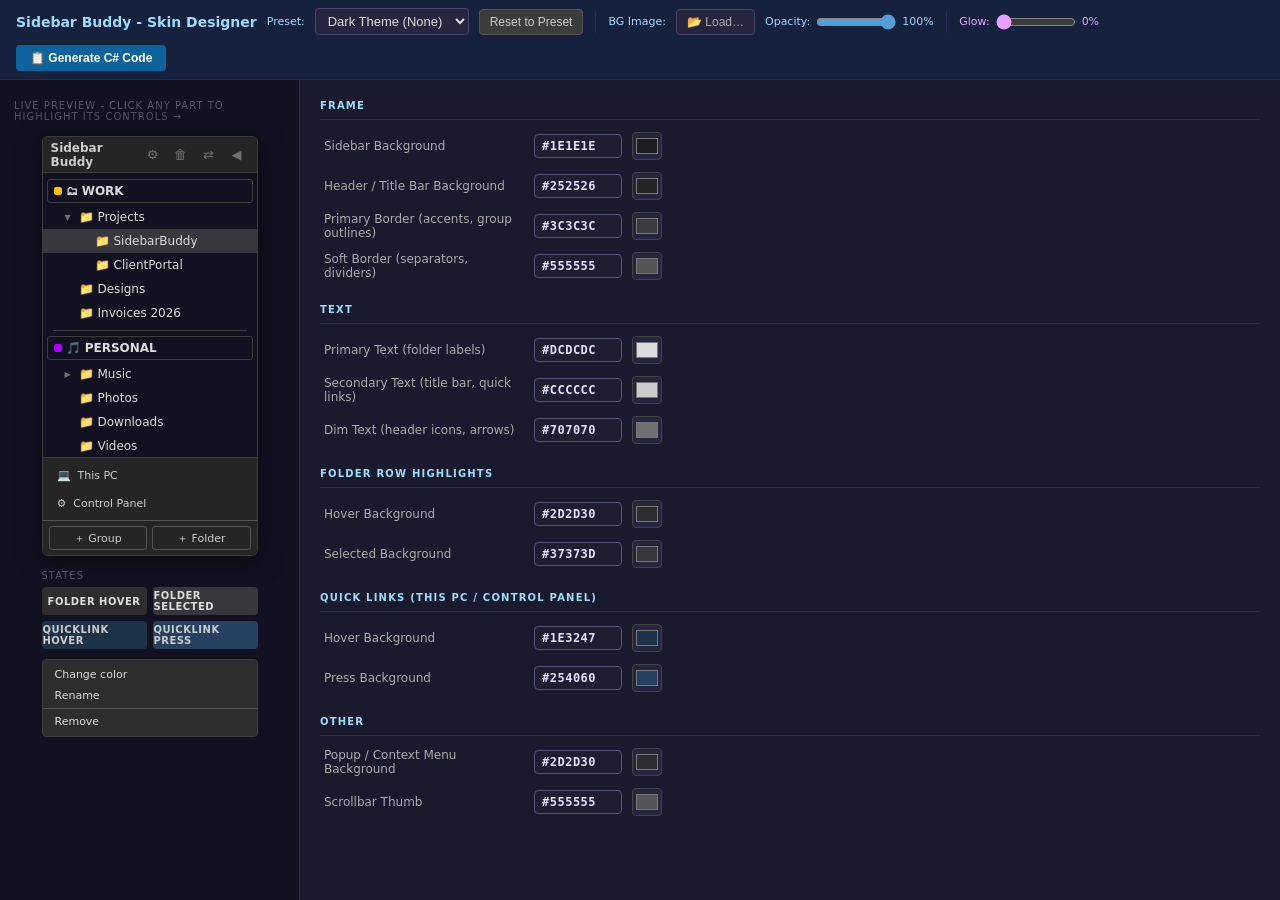
<file: site/skin-designer.html>
<!DOCTYPE html>
<html lang="en">
<head>
<meta charset="UTF-8">
<meta name="viewport" content="width=device-width, initial-scale=1.0">
<title>Sidebar Buddy - Skin Designer</title>
<style>
  *, *::before, *::after { box-sizing: border-box; margin: 0; padding: 0; }

  body {
    font-family: 'Segoe UI', system-ui, sans-serif;
    background: #1a1a2e;
    color: #dcdcdc;
    height: 100vh;
    display: flex;
    flex-direction: column;
    overflow: hidden;
  }

  /* ── Top bar ─────────────────────────────────────────────────── */
  .topbar {
    background: #16213e;
    border-bottom: 1px solid #0f3460;
    padding: 8px 16px;
    display: flex;
    align-items: center;
    gap: 10px;
    flex-shrink: 0;
    flex-wrap: wrap;
  }
  .topbar h1 { font-size: 14px; font-weight: 600; color: #9cdcfe; white-space: nowrap; }
  .topbar select {
    background: #252540;
    color: #dcdcdc;
    border: 1px solid #444466;
    border-radius: 4px;
    padding: 4px 8px;
    font-size: 13px;
    cursor: pointer;
  }
  .topbar select:focus { outline: 2px solid #569cd6; }
  .topbar label { font-size: 11px; color: #9cdcfe; white-space: nowrap; }
  .topbar-sep { width: 1px; height: 22px; background: #2a2a50; flex-shrink: 0; margin: 0 2px; }
  .topbar .spacer { flex: 1; min-width: 4px; }
  .btn-export {
    background: #0e639c;
    color: #fff;
    border: none;
    border-radius: 4px;
    padding: 6px 14px;
    font-size: 12px;
    cursor: pointer;
    font-weight: 600;
    white-space: nowrap;
  }
  .btn-export:hover { background: #1177bb; }
  .btn-reset {
    background: #3c3c3c;
    color: #ccc;
    border: 1px solid #555;
    border-radius: 4px;
    padding: 5px 10px;
    font-size: 12px;
    cursor: pointer;
    white-space: nowrap;
  }
  .btn-reset:hover { background: #505050; }
  .btn-image {
    background: #252540;
    color: #aaa;
    border: 1px solid #444466;
    border-radius: 4px;
    padding: 5px 10px;
    font-size: 12px;
    cursor: pointer;
    white-space: nowrap;
  }
  .btn-image:hover { background: #303050; color: #ddd; }
  .slider-group { display: flex; align-items: center; gap: 6px; }
  .slider-group input[type=range] {
    width: 80px;
    cursor: pointer;
    accent-color: #569cd6;
  }
  .slider-group input[type=range].glow-range { accent-color: #e8a0ff; }
  .slider-val { font-size: 11px; color: #9cdcfe; min-width: 32px; font-variant-numeric: tabular-nums; }
  .slider-val.glow-val { color: #e8a0ff; }

  /* ── Main layout ─────────────────────────────────────────────── */
  .main {
    display: flex;
    flex: 1;
    overflow: hidden;
  }

  /* ── Preview panel ───────────────────────────────────────────── */
  .preview-col {
    width: 300px;
    flex-shrink: 0;
    background: #111122;
    border-right: 1px solid #2a2a50;
    display: flex;
    flex-direction: column;
    align-items: center;
    padding: 20px 14px;
    gap: 14px;
    overflow-y: auto;
  }
  .preview-label {
    font-size: 10px;
    text-transform: uppercase;
    letter-spacing: 1px;
    color: #556;
    align-self: flex-start;
  }

  /* ── Sidebar mock ────────────────────────────────────────────── */
  .sidebar-mock {
    width: 216px;
    height: 420px;
    border-radius: 6px;
    border: 1px solid var(--border);
    box-shadow: 0 4px 24px rgba(0,0,0,0.5);
    font-size: 12px;
    user-select: none;
    display: flex;
    flex-direction: column;
    overflow: hidden;
    flex-shrink: 0;
  }

  /* Header */
  .mock-header {
    background: var(--headerBg);
    border-bottom: 1px solid var(--border);
    padding: 0 8px;
    height: 36px;
    display: flex;
    align-items: center;
    gap: 4px;
    flex-shrink: 0;
    position: relative;
    z-index: 2;
    cursor: pointer;
  }
  .mock-title {
    flex: 1;
    color: var(--secondaryText);
    font-weight: 600;
    font-size: 12px;
    cursor: pointer;
  }
  .mock-icon-btn {
    width: 24px;
    height: 24px;
    display: flex;
    align-items: center;
    justify-content: center;
    color: var(--dimText);
    border-radius: 4px;
    cursor: pointer;
    font-size: 13px;
  }
  .mock-icon-btn:hover { background: var(--itemHover); color: var(--primaryText); }

  /* Body */
  .mock-body {
    flex: 1;
    display: flex;
    flex-direction: column;
    position: relative;
    overflow: hidden;
    background-size: cover;
    background-position: center;
    background-repeat: no-repeat;
    cursor: pointer;
  }

  /* Color overlay - sits between the bg image and the content */
  .mock-bg-overlay {
    position: absolute;
    inset: 0;
    background: var(--sidebarBg);
    pointer-events: none;
    z-index: 0;
    transition: opacity 0.1s;
  }

  .mock-tree {
    flex: 1;
    overflow-y: scroll;
    padding: 4px 0;
    position: relative;
    z-index: 1;
  }
  /* Custom thin scrollbar */
  .mock-tree::-webkit-scrollbar { width: 6px; }
  .mock-tree::-webkit-scrollbar-track { background: transparent; }
  .mock-tree::-webkit-scrollbar-thumb { background: var(--scrollThumb); border-radius: 3px; }
  .mock-tree::-webkit-scrollbar-thumb:hover { background: var(--secondaryText); }

  /* Tree rows */
  .tree-row {
    display: flex;
    align-items: center;
    height: 24px;
    padding: 0 6px;
    cursor: pointer;
    color: var(--primaryText);
    gap: 4px;
    position: relative;
  }
  .tree-row:hover { background: var(--itemHover); }
  .tree-row.selected { background: var(--itemSelect); }
  .tree-row .indent { display: inline-block; width: 12px; flex-shrink: 0; }
  .tree-row .arrow { font-size: 8px; color: var(--dimText); flex-shrink: 0; width: 10px; cursor: pointer; }
  .tree-row .icon { flex-shrink: 0; font-size: 12px; }
  .tree-row .name { flex: 1; overflow: hidden; text-overflow: ellipsis; white-space: nowrap; cursor: pointer; }

  /* Group row */
  .tree-row.group {
    font-weight: 700;
    border: 1px solid var(--border);
    border-radius: 3px;
    margin: 2px 4px;
    padding: 0 6px;
    background: transparent;
    color: var(--primaryText);
    cursor: pointer;
  }
  .tree-row.group:hover { border-color: var(--borderSoft); background: var(--itemHover); }
  .group-pill {
    width: 8px;
    height: 8px;
    border-radius: 2px;
    background: #FFC000;
    flex-shrink: 0;
  }

  /* Divider between sections */
  .tree-divider {
    height: 1px;
    background: var(--borderSoft);
    margin: 5px 10px;
    opacity: 0.6;
    cursor: pointer;
  }
  .tree-divider:hover { opacity: 1; }

  /* Quick links bar */
  .mock-quicklinks {
    background: var(--headerBg);
    border-top: 1px solid var(--border);
    padding: 4px 6px;
    display: flex;
    flex-direction: column;
    gap: 2px;
    flex-shrink: 0;
    position: relative;
    z-index: 2;
  }
  .quicklink-btn {
    display: flex;
    align-items: center;
    gap: 6px;
    height: 26px;
    padding: 0 8px;
    border-radius: 3px;
    cursor: pointer;
    color: var(--secondaryText);
    font-size: 11px;
  }
  .quicklink-btn:hover { background: var(--quickLinkHover); }
  .quicklink-btn:active { background: var(--quickLinkPress); }

  /* Footer: +Group / +Folder buttons */
  .mock-footer {
    background: var(--headerBg);
    border-top: 1px solid var(--borderSoft);
    padding: 5px 6px;
    display: flex;
    gap: 5px;
    flex-shrink: 0;
    position: relative;
    z-index: 2;
  }
  .mock-add-btn {
    flex: 1;
    height: 24px;
    background: transparent;
    border: 1px solid var(--borderSoft);
    border-radius: 3px;
    color: var(--secondaryText);
    font-size: 11px;
    cursor: pointer;
    display: flex;
    align-items: center;
    justify-content: center;
    gap: 3px;
  }
  .mock-add-btn:hover { background: var(--itemHover); color: var(--primaryText); }

  /* ── States demo ──────────────────────────────────────────────── */
  .demo-section {
    width: 216px;
  }
  .demo-section .demo-label {
    font-size: 10px;
    color: #556;
    text-transform: uppercase;
    letter-spacing: 1px;
    margin-bottom: 6px;
  }
  .demo-grid {
    display: grid;
    grid-template-columns: 1fr 1fr;
    gap: 6px;
  }
  .demo-chip {
    height: 28px;
    border-radius: 4px;
    display: flex;
    align-items: center;
    justify-content: center;
    font-size: 10px;
    font-weight: 600;
    text-transform: uppercase;
    letter-spacing: 0.5px;
    border: 1px solid transparent;
    cursor: pointer;
  }
  .demo-chip.hover    { background: var(--itemHover);      color: var(--primaryText); }
  .demo-chip.select   { background: var(--itemSelect);     color: var(--primaryText); }
  .demo-chip.ql-hover { background: var(--quickLinkHover); color: var(--secondaryText); }
  .demo-chip.ql-press { background: var(--quickLinkPress); color: var(--secondaryText); }

  /* Popup demo */
  .demo-popup {
    background: var(--popupBg);
    border: 1px solid var(--border);
    border-radius: 4px;
    padding: 4px 0;
    margin-top: 6px;
    cursor: pointer;
  }
  .popup-item {
    padding: 4px 12px;
    font-size: 11px;
    color: var(--primaryText);
    cursor: pointer;
  }
  .popup-item:hover { background: var(--itemHover); }
  .popup-sep { height: 1px; background: var(--borderSoft); margin: 2px 0; }

  /* ── Controls panel ──────────────────────────────────────────── */
  .controls-col {
    flex: 1;
    overflow-y: auto;
    padding: 16px 20px;
    display: flex;
    flex-direction: column;
    gap: 0;
  }

  .section-header {
    font-size: 10px;
    font-weight: 700;
    text-transform: uppercase;
    letter-spacing: 1.2px;
    color: #9cdcfe;
    padding: 14px 0 8px;
    border-bottom: 1px solid #2a2a50;
    margin-bottom: 10px;
  }
  .section-header:first-child { padding-top: 4px; }

  .row {
    display: flex;
    align-items: center;
    gap: 10px;
    margin-bottom: 8px;
    border-radius: 4px;
    padding: 2px 4px;
    transition: background 0.15s;
  }
  .row label {
    font-size: 12px;
    color: #aaa;
    width: 200px;
    flex-shrink: 0;
  }

  /* Hex input is the primary entry - larger, monospace, prominent */
  .hex-input {
    width: 88px;
    background: #1e1e30;
    color: #e0e0ff;
    border: 1.5px solid #555577;
    border-radius: 4px;
    padding: 4px 7px;
    font-size: 12px;
    font-family: 'Cascadia Code', 'Consolas', monospace;
    font-weight: 600;
    letter-spacing: 0.5px;
  }
  .hex-input:focus { outline: 2px solid #569cd6; border-color: #569cd6; }

  .row input[type=color] {
    width: 30px;
    height: 28px;
    border: 1px solid #444;
    border-radius: 4px;
    cursor: pointer;
    padding: 1px;
    background: #252540;
    flex-shrink: 0;
  }

  /* Flash animation for click-to-highlight */
  @keyframes ctrlFlash {
    0%   { background: transparent; }
    20%  { background: rgba(255, 200, 0, 0.28); }
    100% { background: transparent; }
  }
  .row.flash { animation: ctrlFlash 0.7s ease-out; }

  /* ── Export modal ────────────────────────────────────────────── */
  .modal-overlay {
    display: none;
    position: fixed;
    inset: 0;
    background: rgba(0,0,0,0.75);
    z-index: 100;
    align-items: center;
    justify-content: center;
  }
  .modal-overlay.open { display: flex; }
  .modal {
    background: #1e1e2e;
    border: 1px solid #444466;
    border-radius: 8px;
    width: 680px;
    max-width: 95vw;
    max-height: 85vh;
    display: flex;
    flex-direction: column;
  }
  .modal-head {
    padding: 14px 16px;
    border-bottom: 1px solid #333355;
    display: flex;
    align-items: center;
    gap: 10px;
  }
  .modal-head h2 { font-size: 14px; font-weight: 600; flex: 1; }
  .modal-close {
    background: none;
    border: none;
    color: #888;
    cursor: pointer;
    font-size: 18px;
    line-height: 1;
    padding: 0 4px;
  }
  .modal-close:hover { color: #ddd; }
  .modal-body {
    flex: 1;
    overflow-y: auto;
    padding: 14px 16px;
  }
  .modal-body pre {
    background: #0d0d1a;
    border: 1px solid #333355;
    border-radius: 4px;
    padding: 12px;
    font-family: 'Cascadia Code', 'Consolas', monospace;
    font-size: 12px;
    color: #c8e6ff;
    white-space: pre-wrap;
    word-break: break-all;
  }
  .modal-foot {
    padding: 12px 16px;
    border-top: 1px solid #333355;
    display: flex;
    gap: 10px;
    justify-content: flex-end;
  }
  .btn-copy {
    background: #0e639c;
    color: #fff;
    border: none;
    border-radius: 4px;
    padding: 6px 16px;
    font-size: 13px;
    cursor: pointer;
    font-weight: 600;
  }
  .btn-copy:hover { background: #1177bb; }
  .btn-copy.copied { background: #3a7a3a; }
</style>
</head>
<body>

<!-- ── Top bar ──────────────────────────────────────────────────── -->
<div class="topbar">
  <h1>Sidebar Buddy - Skin Designer</h1>
  <label>Preset:</label>
  <select id="presetSelect" onchange="loadPreset(this.value)">
    <option value="DarkTheme">Dark Theme (None)</option>
    <option value="LightTheme">Light Theme (None)</option>
    <option value="FrostedGlass">Frosted Glass</option>
    <option value="Mica">Mica</option>
    <option value="NeonCyber">Neon Cyber</option>
    <option value="Terminal">Terminal</option>
    <option value="Paper">Paper</option>
    <option value="Synthwave">Synthwave</option>
    <option value="BrushedMetal">Brushed Metal</option>
    <option value="HighContrast">High Contrast</option>
    <option value="Clear">Clear</option>
  </select>
  <button class="btn-reset" onclick="loadPreset(document.getElementById('presetSelect').value)">Reset to Preset</button>

  <div class="topbar-sep"></div>

  <label>BG Image:</label>
  <button class="btn-image" onclick="document.getElementById('bgFileInput').click()">📂 Load…</button>
  <input type="file" id="bgFileInput" accept="image/*" style="display:none" onchange="loadBgImage(this)">
  <button class="btn-image" id="clearBgBtn" onclick="clearBgImage()" style="display:none">✕ Clear</button>

  <div class="slider-group">
    <label>Opacity:</label>
    <input type="range" id="bgOpacityRange" min="0" max="100" value="100" oninput="setBgOpacity(this.value)">
    <span class="slider-val" id="bgOpacityVal">100%</span>
  </div>

  <div class="topbar-sep"></div>

  <div class="slider-group">
    <label style="color:#e8a0ff">Glow:</label>
    <input type="range" class="glow-range" id="glowRange" min="0" max="100" value="0" oninput="setGlowIntensity(this.value)">
    <span class="slider-val glow-val" id="glowVal">0%</span>
  </div>

  <div class="spacer"></div>
  <button class="btn-export" onclick="openExport()">📋 Generate C# Code</button>
</div>

<!-- ── Main ─────────────────────────────────────────────────────── -->
<div class="main">

  <!-- Preview -->
  <div class="preview-col">
    <div class="preview-label">Live Preview - click any part to highlight its controls →</div>

    <div class="sidebar-mock">
      <!-- Header -->
      <div class="mock-header" onclick="highlightCtrl('headerBg')" title="→ Header Background">
        <span class="mock-title" onclick="event.stopPropagation(); highlightCtrl('secondaryText')" title="→ Secondary Text">Sidebar Buddy</span>
        <div class="mock-icon-btn" onclick="event.stopPropagation(); highlightCtrl('dimText')" title="→ Dim Text">⚙</div>
        <div class="mock-icon-btn" onclick="event.stopPropagation(); highlightCtrl('dimText')">🗑</div>
        <div class="mock-icon-btn" onclick="event.stopPropagation(); highlightCtrl('dimText')">⇄</div>
        <div class="mock-icon-btn" onclick="event.stopPropagation(); highlightCtrl('dimText')">◀</div>
      </div>
      <!-- Body -->
      <div class="mock-body" id="mockBody" onclick="highlightCtrl('sidebarBg')" title="→ Sidebar Background">
        <!-- bg image sits on the element itself; this overlay is the color layer -->
        <div class="mock-bg-overlay" id="bgOverlay"></div>

        <div class="mock-tree">
          <!-- Group: Work -->
          <div class="tree-row group" onclick="event.stopPropagation(); highlightCtrl('border')" title="→ Primary Border">
            <div class="group-pill"></div>
            <span class="name" onclick="event.stopPropagation(); highlightCtrl('primaryText')" title="→ Primary Text">🗂 WORK</span>
          </div>
          <div class="tree-row" onclick="event.stopPropagation(); highlightCtrl('itemHover')" title="→ Hover Background">
            <div class="indent"></div>
            <span class="arrow" onclick="event.stopPropagation(); highlightCtrl('dimText')" title="→ Dim Text">▼</span>
            <span class="icon">📁</span>
            <span class="name" onclick="event.stopPropagation(); highlightCtrl('primaryText')" title="→ Primary Text">Projects</span>
          </div>
          <div class="tree-row selected" onclick="event.stopPropagation(); highlightCtrl('itemSelect')" title="→ Selected Background">
            <div class="indent"></div>
            <div class="indent"></div>
            <span class="arrow"> </span>
            <span class="icon">📁</span>
            <span class="name" onclick="event.stopPropagation(); highlightCtrl('primaryText')">SidebarBuddy</span>
          </div>
          <div class="tree-row" onclick="event.stopPropagation(); highlightCtrl('itemHover')">
            <div class="indent"></div>
            <div class="indent"></div>
            <span class="arrow"> </span>
            <span class="icon">📁</span>
            <span class="name" onclick="event.stopPropagation(); highlightCtrl('primaryText')">ClientPortal</span>
          </div>
          <div class="tree-row" onclick="event.stopPropagation(); highlightCtrl('itemHover')">
            <div class="indent"></div>
            <span class="arrow"> </span>
            <span class="icon">📁</span>
            <span class="name" onclick="event.stopPropagation(); highlightCtrl('primaryText')">Designs</span>
          </div>
          <div class="tree-row" onclick="event.stopPropagation(); highlightCtrl('itemHover')">
            <div class="indent"></div>
            <span class="arrow"> </span>
            <span class="icon">📁</span>
            <span class="name" onclick="event.stopPropagation(); highlightCtrl('primaryText')">Invoices 2026</span>
          </div>

          <div class="tree-divider" onclick="event.stopPropagation(); highlightCtrl('borderSoft')" title="→ Soft Border (divider)"></div>

          <!-- Group: Personal -->
          <div class="tree-row group" onclick="event.stopPropagation(); highlightCtrl('border')" title="→ Primary Border">
            <div class="group-pill" style="background:#AA00FF"></div>
            <span class="name" onclick="event.stopPropagation(); highlightCtrl('primaryText')">🎵 PERSONAL</span>
          </div>
          <div class="tree-row" onclick="event.stopPropagation(); highlightCtrl('itemHover')">
            <div class="indent"></div>
            <span class="arrow" onclick="event.stopPropagation(); highlightCtrl('dimText')">▶</span>
            <span class="icon">📁</span>
            <span class="name" onclick="event.stopPropagation(); highlightCtrl('primaryText')">Music</span>
          </div>
          <div class="tree-row" onclick="event.stopPropagation(); highlightCtrl('itemHover')">
            <div class="indent"></div>
            <span class="arrow"> </span>
            <span class="icon">📁</span>
            <span class="name" onclick="event.stopPropagation(); highlightCtrl('primaryText')">Photos</span>
          </div>
          <div class="tree-row" onclick="event.stopPropagation(); highlightCtrl('itemHover')">
            <div class="indent"></div>
            <span class="arrow"> </span>
            <span class="icon">📁</span>
            <span class="name" onclick="event.stopPropagation(); highlightCtrl('primaryText')">Downloads</span>
          </div>
          <div class="tree-row" onclick="event.stopPropagation(); highlightCtrl('itemHover')">
            <div class="indent"></div>
            <span class="arrow"> </span>
            <span class="icon">📁</span>
            <span class="name" onclick="event.stopPropagation(); highlightCtrl('primaryText')">Videos</span>
          </div>

          <div class="tree-divider" onclick="event.stopPropagation(); highlightCtrl('borderSoft')" title="→ Soft Border (divider)"></div>

          <!-- Group: Archive -->
          <div class="tree-row group" onclick="event.stopPropagation(); highlightCtrl('border')" title="→ Primary Border">
            <div class="group-pill" style="background:#22aa55"></div>
            <span class="name" onclick="event.stopPropagation(); highlightCtrl('primaryText')">📦 ARCHIVE</span>
          </div>
          <div class="tree-row" onclick="event.stopPropagation(); highlightCtrl('itemHover')">
            <div class="indent"></div>
            <span class="arrow"> </span>
            <span class="icon">📁</span>
            <span class="name" onclick="event.stopPropagation(); highlightCtrl('primaryText')">2025 Projects</span>
          </div>
          <div class="tree-row" onclick="event.stopPropagation(); highlightCtrl('itemHover')">
            <div class="indent"></div>
            <span class="arrow"> </span>
            <span class="icon">📁</span>
            <span class="name" onclick="event.stopPropagation(); highlightCtrl('primaryText')">2024 Projects</span>
          </div>
          <div class="tree-row" onclick="event.stopPropagation(); highlightCtrl('itemHover')">
            <div class="indent"></div>
            <span class="arrow"> </span>
            <span class="icon">📁</span>
            <span class="name" onclick="event.stopPropagation(); highlightCtrl('primaryText')">Old Invoices</span>
          </div>
          <div class="tree-row" onclick="event.stopPropagation(); highlightCtrl('itemHover')">
            <div class="indent"></div>
            <span class="arrow"> </span>
            <span class="icon">📁</span>
            <span class="name" onclick="event.stopPropagation(); highlightCtrl('primaryText')">Backups</span>
          </div>
        </div>

        <!-- Quick links (bottom) -->
        <div class="mock-quicklinks" onclick="event.stopPropagation(); highlightCtrl('quickLinkHover')" title="→ Quick Link Hover">
          <div class="quicklink-btn" onclick="event.stopPropagation(); highlightCtrl('quickLinkHover')">
            <span style="color:var(--secondaryText)">💻&nbsp; This PC</span>
          </div>
          <div class="quicklink-btn" onclick="event.stopPropagation(); highlightCtrl('quickLinkPress')">
            <span style="color:var(--secondaryText)">⚙&nbsp; Control Panel</span>
          </div>
        </div>
      </div>

      <!-- Footer: +Group / +Folder buttons -->
      <div class="mock-footer" onclick="highlightCtrl('headerBg')" title="→ Header Background">
        <div class="mock-add-btn" onclick="event.stopPropagation(); highlightCtrl('borderSoft')">＋ Group</div>
        <div class="mock-add-btn" onclick="event.stopPropagation(); highlightCtrl('borderSoft')">＋ Folder</div>
      </div>
    </div>

    <!-- State demos -->
    <div class="demo-section">
      <div class="demo-label">States</div>
      <div class="demo-grid">
        <div class="demo-chip hover"    onclick="highlightCtrl('itemHover')">Folder Hover</div>
        <div class="demo-chip select"   onclick="highlightCtrl('itemSelect')">Folder Selected</div>
        <div class="demo-chip ql-hover" onclick="highlightCtrl('quickLinkHover')">QuickLink Hover</div>
        <div class="demo-chip ql-press" onclick="highlightCtrl('quickLinkPress')">QuickLink Press</div>
      </div>
      <div class="demo-popup" style="margin-top:10px" onclick="highlightCtrl('popupBg')">
        <div class="popup-item">Change color</div>
        <div class="popup-item">Rename</div>
        <div class="popup-sep"></div>
        <div class="popup-item">Remove</div>
      </div>
    </div>
  </div>

  <!-- Controls -->
  <div class="controls-col">

    <div class="section-header">Frame</div>

    <div class="row" data-key="sidebarBg">
      <label>Sidebar Background</label>
      <input type="text" class="hex-input" id="h_sidebarBg" oninput="syncHex('sidebarBg',this.value)" placeholder="#1E1E1E">
      <input type="color" id="c_sidebarBg" oninput="sync('sidebarBg',this.value)">
    </div>
    <div class="row" data-key="headerBg">
      <label>Header / Title Bar Background</label>
      <input type="text" class="hex-input" id="h_headerBg" oninput="syncHex('headerBg',this.value)" placeholder="#252526">
      <input type="color" id="c_headerBg" oninput="sync('headerBg',this.value)">
    </div>
    <div class="row" data-key="border">
      <label>Primary Border (accents, group outlines)</label>
      <input type="text" class="hex-input" id="h_border" oninput="syncHex('border',this.value)" placeholder="#3C3C3C">
      <input type="color" id="c_border" oninput="sync('border',this.value)">
    </div>
    <div class="row" data-key="borderSoft">
      <label>Soft Border (separators, dividers)</label>
      <input type="text" class="hex-input" id="h_borderSoft" oninput="syncHex('borderSoft',this.value)" placeholder="#555555">
      <input type="color" id="c_borderSoft" oninput="sync('borderSoft',this.value)">
    </div>

    <div class="section-header">Text</div>

    <div class="row" data-key="primaryText">
      <label>Primary Text (folder labels)</label>
      <input type="text" class="hex-input" id="h_primaryText" oninput="syncHex('primaryText',this.value)" placeholder="#DCDCDC">
      <input type="color" id="c_primaryText" oninput="sync('primaryText',this.value)">
    </div>
    <div class="row" data-key="secondaryText">
      <label>Secondary Text (title bar, quick links)</label>
      <input type="text" class="hex-input" id="h_secondaryText" oninput="syncHex('secondaryText',this.value)" placeholder="#CCCCCC">
      <input type="color" id="c_secondaryText" oninput="sync('secondaryText',this.value)">
    </div>
    <div class="row" data-key="dimText">
      <label>Dim Text (header icons, arrows)</label>
      <input type="text" class="hex-input" id="h_dimText" oninput="syncHex('dimText',this.value)" placeholder="#707070">
      <input type="color" id="c_dimText" oninput="sync('dimText',this.value)">
    </div>

    <div class="section-header">Folder Row Highlights</div>

    <div class="row" data-key="itemHover">
      <label>Hover Background</label>
      <input type="text" class="hex-input" id="h_itemHover" oninput="syncHex('itemHover',this.value)" placeholder="#2D2D30">
      <input type="color" id="c_itemHover" oninput="sync('itemHover',this.value)">
    </div>
    <div class="row" data-key="itemSelect">
      <label>Selected Background</label>
      <input type="text" class="hex-input" id="h_itemSelect" oninput="syncHex('itemSelect',this.value)" placeholder="#37373D">
      <input type="color" id="c_itemSelect" oninput="sync('itemSelect',this.value)">
    </div>

    <div class="section-header">Quick Links (This PC / Control Panel)</div>

    <div class="row" data-key="quickLinkHover">
      <label>Hover Background</label>
      <input type="text" class="hex-input" id="h_quickLinkHover" oninput="syncHex('quickLinkHover',this.value)" placeholder="#1E3247">
      <input type="color" id="c_quickLinkHover" oninput="sync('quickLinkHover',this.value)">
    </div>
    <div class="row" data-key="quickLinkPress">
      <label>Press Background</label>
      <input type="text" class="hex-input" id="h_quickLinkPress" oninput="syncHex('quickLinkPress',this.value)" placeholder="#254060">
      <input type="color" id="c_quickLinkPress" oninput="sync('quickLinkPress',this.value)">
    </div>

    <div class="section-header">Other</div>

    <div class="row" data-key="popupBg">
      <label>Popup / Context Menu Background</label>
      <input type="text" class="hex-input" id="h_popupBg" oninput="syncHex('popupBg',this.value)" placeholder="#2D2D30">
      <input type="color" id="c_popupBg" oninput="sync('popupBg',this.value)">
    </div>
    <div class="row" data-key="scrollThumb">
      <label>Scrollbar Thumb</label>
      <input type="text" class="hex-input" id="h_scrollThumb" oninput="syncHex('scrollThumb',this.value)" placeholder="#555555">
      <input type="color" id="c_scrollThumb" oninput="sync('scrollThumb',this.value)">
    </div>

  </div>
</div>

<!-- ── Export modal ──────────────────────────────────────────────── -->
<div class="modal-overlay" id="exportModal">
  <div class="modal">
    <div class="modal-head">
      <h2>Generated C# - paste into ThemeManager.cs</h2>
      <button class="modal-close" onclick="closeExport()">✕</button>
    </div>
    <div class="modal-body">
      <pre id="exportCode"></pre>
    </div>
    <div class="modal-foot">
      <button class="btn-reset" onclick="closeExport()">Close</button>
      <button class="btn-copy" id="copyBtn" onclick="copyCode()">📋 Copy to Clipboard</button>
    </div>
  </div>
</div>

<script>
// ── Skin presets ──────────────────────────────────────────────────
// Colors sourced directly from ThemeManager.cs (Apply / ApplySkin).
// bgOpacity: 0-100, matching GetSkinDefault() BgOpacity * 100.
// glowIntensity: 0-100, matching GetSkinDefault() GlowIntensity * 100.
// texture: filename in ../textures/ (null = no preset texture).
const PRESETS = {
  DarkTheme: {
    sidebarBg:'#1E1E1E', headerBg:'#252526', popupBg:'#2D2D30',
    border:'#3C3C3C', borderSoft:'#555555',
    itemHover:'#2D2D30', itemSelect:'#37373D',
    primaryText:'#DCDCDC', secondaryText:'#CCCCCC', dimText:'#707070',
    scrollThumb:'#555555',
    quickLinkHover:'#1E3247', quickLinkPress:'#254060',
    bgOpacity: 100, glowIntensity: 0, texture: null,
  },
  LightTheme: {
    sidebarBg:'#F5F5F5', headerBg:'#EBEBEB', popupBg:'#FFFFFF',
    border:'#D0D0D0', borderSoft:'#BBBBBB',
    itemHover:'#E0E0E0', itemSelect:'#CECED8',
    primaryText:'#1A1A1A', secondaryText:'#333333', dimText:'#777777',
    scrollThumb:'#AAAAAA',
    quickLinkHover:'#CCD8E8', quickLinkPress:'#B8C8D8',
    bgOpacity: 100, glowIntensity: 0, texture: null,
  },
  FrostedGlass: {
    sidebarBg:'#0A2050', headerBg:'#071838', popupBg:'#18202E',
    border:'#5AB8FF', borderSoft:'#3078AA',
    itemHover:'#2565B8', itemSelect:'#2A72CC',
    primaryText:'#E8F0FF', secondaryText:'#CCD8F0', dimText:'#6888A8',
    scrollThumb:'#387099',
    quickLinkHover:'#1A4A88', quickLinkPress:'#2058A0',
    bgOpacity: 20, glowIntensity: 55, texture: 'frostedglass.png',
  },
  Mica: {
    sidebarBg:'#211508', headerBg:'#000000', popupBg:'#211508',
    border:'#8C5F2B', borderSoft:'#CD8532',
    itemHover:'#9A6528', itemSelect:'#5A3F20',
    primaryText:'#F7D4AB', secondaryText:'#ADC3E1', dimText:'#999999',
    scrollThumb:'#50627C',
    quickLinkHover:'#9A6528', quickLinkPress:'#EDA350',
    bgOpacity: 90, glowIntensity: 10, texture: 'mica.png',
  },
  NeonCyber: {
    sidebarBg:'#0A0E14', headerBg:'#0D1117', popupBg:'#161B22',
    border:'#AD2E8B', borderSoft:'#1A3040',
    itemHover:'#7A2463', itemSelect:'#671351',
    primaryText:'#00FFFF', secondaryText:'#80DFFF', dimText:'#305060',
    scrollThumb:'#004455',
    quickLinkHover:'#AD2E8B', quickLinkPress:'#E665C4',
    bgOpacity: 40, glowIntensity: 10, texture: 'neoncyber.png',
  },
  Terminal: {
    sidebarBg:'#0C0C0C', headerBg:'#111111', popupBg:'#1A1A1A',
    border:'#008800', borderSoft:'#4DFF4D',
    itemHover:'#2E842E', itemSelect:'#1E481E',
    primaryText:'#00FF41', secondaryText:'#00CC33', dimText:'#00FF00',
    scrollThumb:'#1A4A1A',
    quickLinkHover:'#2E842E', quickLinkPress:'#0F380F',
    bgOpacity: 60, glowIntensity: 80, texture: 'terminal.png',
  },
  Paper: {
    sidebarBg:'#FAF7F2', headerBg:'#F7E4C5', popupBg:'#FFFDF9',
    border:'#D4C5B0', borderSoft:'#BFB09A',
    itemHover:'#F0C17A', itemSelect:'#FFD79E',
    primaryText:'#2C2416', secondaryText:'#3E3223', dimText:'#000000',
    scrollThumb:'#B88F51',
    quickLinkHover:'#F0C17A', quickLinkPress:'#C8B8A0',
    bgOpacity: 100, glowIntensity: 10, texture: 'paper.png',
  },
  Synthwave: {
    sidebarBg:'#221439', headerBg:'#130B20', popupBg:'#1A1028',
    border:'#AA00FF', borderSoft:'#F3D512',
    itemHover:'#522494', itemSelect:'#482183',
    primaryText:'#FE9FDD', secondaryText:'#FFFFFF', dimText:'#C88AFF',
    scrollThumb:'#3A1060',
    quickLinkHover:'#522494', quickLinkPress:'#2E0A58',
    bgOpacity: 25, glowIntensity: 30, texture: 'synthwave.png',
  },
  BrushedMetal: {
    sidebarBg:'#222425', headerBg:'#212121', popupBg:'#242629',
    border:'#6D8397', borderSoft:'#6A7075',
    itemHover:'#6D8397', itemSelect:'#516476',
    primaryText:'#FFFFFF', secondaryText:'#FFFFFF', dimText:'#A5C1E3',
    scrollThumb:'#737982',
    quickLinkHover:'#676E74', quickLinkPress:'#303640',
    bgOpacity: 59, glowIntensity: 10, texture: 'brushedmetal.png',
  },
  HighContrast: {
    sidebarBg:'#000000', headerBg:'#000000', popupBg:'#000000',
    border:'#FFFFFF', borderSoft:'#FFFFFF',
    itemHover:'#5582AF', itemSelect:'#256EB6',
    primaryText:'#FFFFFF', secondaryText:'#FFFFFF', dimText:'#FFFF00',
    scrollThumb:'#FFFFFF',
    quickLinkHover:'#5582AF', quickLinkPress:'#333333',
    bgOpacity: 100, glowIntensity: 0, texture: null,
  },
  Clear: {
    sidebarBg:'#000000', headerBg:'#080808', popupBg:'#05222E',
    border:'#9EE2FF', borderSoft:'#9EE2FF',
    itemHover:'#4B7F95', itemSelect:'#1D5167',
    primaryText:'#FFFFFF', secondaryText:'#EEEEEE', dimText:'#AAAAAA',
    scrollThumb:'#316277',
    quickLinkHover:'#4B7F95', quickLinkPress:'#1D5167',
    bgOpacity: 0, glowIntensity: 100, texture: null,
  },
};

// ── CSS variable map ─────────────────────────────────────────────
const CSS_VAR = {
  sidebarBg:      '--sidebarBg',
  headerBg:       '--headerBg',
  popupBg:        '--popupBg',
  border:         '--border',
  borderSoft:     '--borderSoft',
  itemHover:      '--itemHover',
  itemSelect:     '--itemSelect',
  primaryText:    '--primaryText',
  secondaryText:  '--secondaryText',
  dimText:        '--dimText',
  scrollThumb:    '--scrollThumb',
  quickLinkHover: '--quickLinkHover',
  quickLinkPress: '--quickLinkPress',
};

const C_SHARP_KEY = {
  sidebarBg:      'Theme.SidebarBg',
  headerBg:       'Theme.HeaderBg',
  popupBg:        'Theme.PopupBg',
  border:         'Theme.BorderBrush',
  borderSoft:     'Theme.BorderSoft',
  itemHover:      'Theme.ItemHover',
  itemSelect:     'Theme.ItemSelect',
  primaryText:    'Theme.PrimaryText',
  secondaryText:  'Theme.SecondaryText',
  dimText:        'Theme.DimText',
  scrollThumb:    'Theme.ScrollThumb',
  quickLinkHover: 'Theme.QuickLinkHover',
  quickLinkPress: 'Theme.QuickLinkPress',
};

let current = {};
let currentGlow = 0;

// ── Apply CSS variables to preview ───────────────────────────────
function applyCSS(vals) {
  const root = document.documentElement;
  for (const [k, cssVar] of Object.entries(CSS_VAR)) {
    root.style.setProperty(cssVar, vals[k] ?? '#ff00ff');
  }
}

// ── Sync from color picker ────────────────────────────────────────
function sync(key, hex) {
  current[key] = hex;
  applyCSS(current);
  const hi = document.getElementById('h_' + key);
  if (hi) hi.value = hex.toUpperCase();
}

// ── Sync from hex text input ──────────────────────────────────────
function syncHex(key, val) {
  const clean = val.trim();
  if (/^#[0-9A-Fa-f]{6}$/.test(clean)) {
    current[key] = clean;
    applyCSS(current);
    const ci = document.getElementById('c_' + key);
    if (ci) ci.value = clean;
  }
}

// ── Load preset ───────────────────────────────────────────────────
function loadPreset(name) {
  const p = PRESETS[name];
  if (!p) return;
  current = { ...p };
  applyCSS(current);

  for (const key of Object.keys(CSS_VAR)) {
    const ci = document.getElementById('c_' + key);
    const hi = document.getElementById('h_' + key);
    const val = current[key] ?? '#000000';
    if (ci) ci.value = val;
    if (hi) hi.value = val.toUpperCase();
  }

  // BG opacity
  const opacity = p.bgOpacity ?? 100;
  document.getElementById('bgOpacityRange').value = opacity;
  setBgOpacity(opacity, true);

  // Glow
  const glow = p.glowIntensity ?? 0;
  document.getElementById('glowRange').value = glow;
  setGlowIntensity(glow, true);

  // Texture - auto-load preset image
  const mockBody = document.getElementById('mockBody');
  if (p.texture) {
    mockBody.style.backgroundImage = `url('../textures/${p.texture}')`;
    document.getElementById('clearBgBtn').style.display = '';
  } else {
    mockBody.style.backgroundImage = '';
    document.getElementById('bgFileInput').value = '';
    document.getElementById('clearBgBtn').style.display = 'none';
  }
}

// ── Background image loading ──────────────────────────────────────
function loadBgImage(input) {
  const file = input.files[0];
  if (!file) return;
  const reader = new FileReader();
  reader.onload = e => {
    document.getElementById('mockBody').style.backgroundImage = `url(${e.target.result})`;
    document.getElementById('clearBgBtn').style.display = '';
  };
  reader.readAsDataURL(file);
}

function clearBgImage() {
  document.getElementById('mockBody').style.backgroundImage = '';
  document.getElementById('bgFileInput').value = '';
  document.getElementById('clearBgBtn').style.display = 'none';
}

// ── Background opacity ────────────────────────────────────────────
function setBgOpacity(val, skipSliderUpdate) {
  const pct = parseInt(val);
  // Slider = image opacity: 0 → image invisible (overlay opaque), 100 → image fully visible (overlay transparent)
  document.getElementById('bgOverlay').style.opacity = ((100 - pct) / 100).toFixed(2);
  document.getElementById('bgOpacityVal').textContent = pct + '%';
  if (!skipSliderUpdate) {
    document.getElementById('bgOpacityRange').value = pct;
  }
}

// ── Glow intensity ────────────────────────────────────────────────
// Mirrors WPF: BlurRadius = 10 * intensity, Opacity = intensity
// CSS: text-shadow 0 0 {blur}px rgba(255,255,255,{opacity})
function setGlowIntensity(val, skipSliderUpdate) {
  currentGlow = parseInt(val);
  const intensity = currentGlow / 100;
  const blur = (intensity * 10).toFixed(1);
  document.documentElement.style.setProperty('--glowBlur', `${blur}px`);
  document.documentElement.style.setProperty('--glowOpacity', intensity.toFixed(2));
  document.getElementById('glowVal').textContent = currentGlow + '%';
  if (!skipSliderUpdate) {
    document.getElementById('glowRange').value = currentGlow;
  }
}

// ── Click-to-highlight control row ───────────────────────────────
function highlightCtrl(key) {
  const row = document.querySelector(`.row[data-key="${key}"]`);
  if (!row) return;
  row.scrollIntoView({ behavior: 'smooth', block: 'center' });
  row.classList.remove('flash');
  void row.offsetWidth; // force reflow to restart animation
  row.classList.add('flash');
  row.addEventListener('animationend', () => row.classList.remove('flash'), { once: true });
}

// ── Hex → R G B bytes string ──────────────────────────────────────
function hexToRGB(hex) {
  const h = hex.replace('#','');
  const r = parseInt(h.substring(0,2),16);
  const g = parseInt(h.substring(2,4),16);
  const b = parseInt(h.substring(4,6),16);
  return `0x${r.toString(16).padStart(2,'0').toUpperCase()}, 0x${g.toString(16).padStart(2,'0').toUpperCase()}, 0x${b.toString(16).padStart(2,'0').toUpperCase()}`;
}

// ── Generate C# code ──────────────────────────────────────────────
function openExport() {
  const skinName = document.getElementById('presetSelect').value;
  const lines = [];
  const pad = (s, n) => s.padEnd(n,' ');

  lines.push(`case AppSkin.${skinName}:`);
  lines.push(`    ClearAcrylic();`);

  const maxKey = Math.max(...Object.values(C_SHARP_KEY).map(k => k.length));

  for (const [field, csKey] of Object.entries(C_SHARP_KEY)) {
    const hex = current[field] ?? '#000000';
    const rgb = hexToRGB(hex);
    lines.push(`    Brush(r, ${pad('"' + csKey + '",', maxKey+3)} ${rgb});`);
  }
  lines.push(`    break;`);

  // Append glow note
  if (currentGlow > 0) {
    const intensity = (currentGlow / 100).toFixed(2);
    lines.push('');
    lines.push(`// Glow: GetSkinDefault → (bgOpacity, glow=true, glowIntensity=${intensity})`);
    lines.push(`// Update GetSkinDefault() to return (BgOpacity: ${(parseInt(document.getElementById('bgOpacityRange').value)/100).toFixed(2)}, Glow: true, GlowIntensity: ${intensity})`);
  }

  document.getElementById('exportCode').textContent = lines.join('\n');
  document.getElementById('exportModal').classList.add('open');
  document.getElementById('copyBtn').textContent = '📋 Copy to Clipboard';
  document.getElementById('copyBtn').classList.remove('copied');
}

function closeExport() {
  document.getElementById('exportModal').classList.remove('open');
}

function copyCode() {
  const code = document.getElementById('exportCode').textContent;
  navigator.clipboard.writeText(code).then(() => {
    const btn = document.getElementById('copyBtn');
    btn.textContent = '✓ Copied!';
    btn.classList.add('copied');
  });
}

// Close modal on overlay click
document.getElementById('exportModal').addEventListener('click', e => {
  if (e.target === e.currentTarget) closeExport();
});

// Apply glow text-shadow to folder labels
// Using a style element so it can reference CSS variables
const glowStyle = document.createElement('style');
glowStyle.textContent = `.tree-row .name { text-shadow: 0 0 var(--glowBlur, 0px) rgba(255,255,255,var(--glowOpacity, 0)); }`;
document.head.appendChild(glowStyle);

// ── Init ──────────────────────────────────────────────────────────
loadPreset('DarkTheme');
</script>
</body>
</html>
</file>
